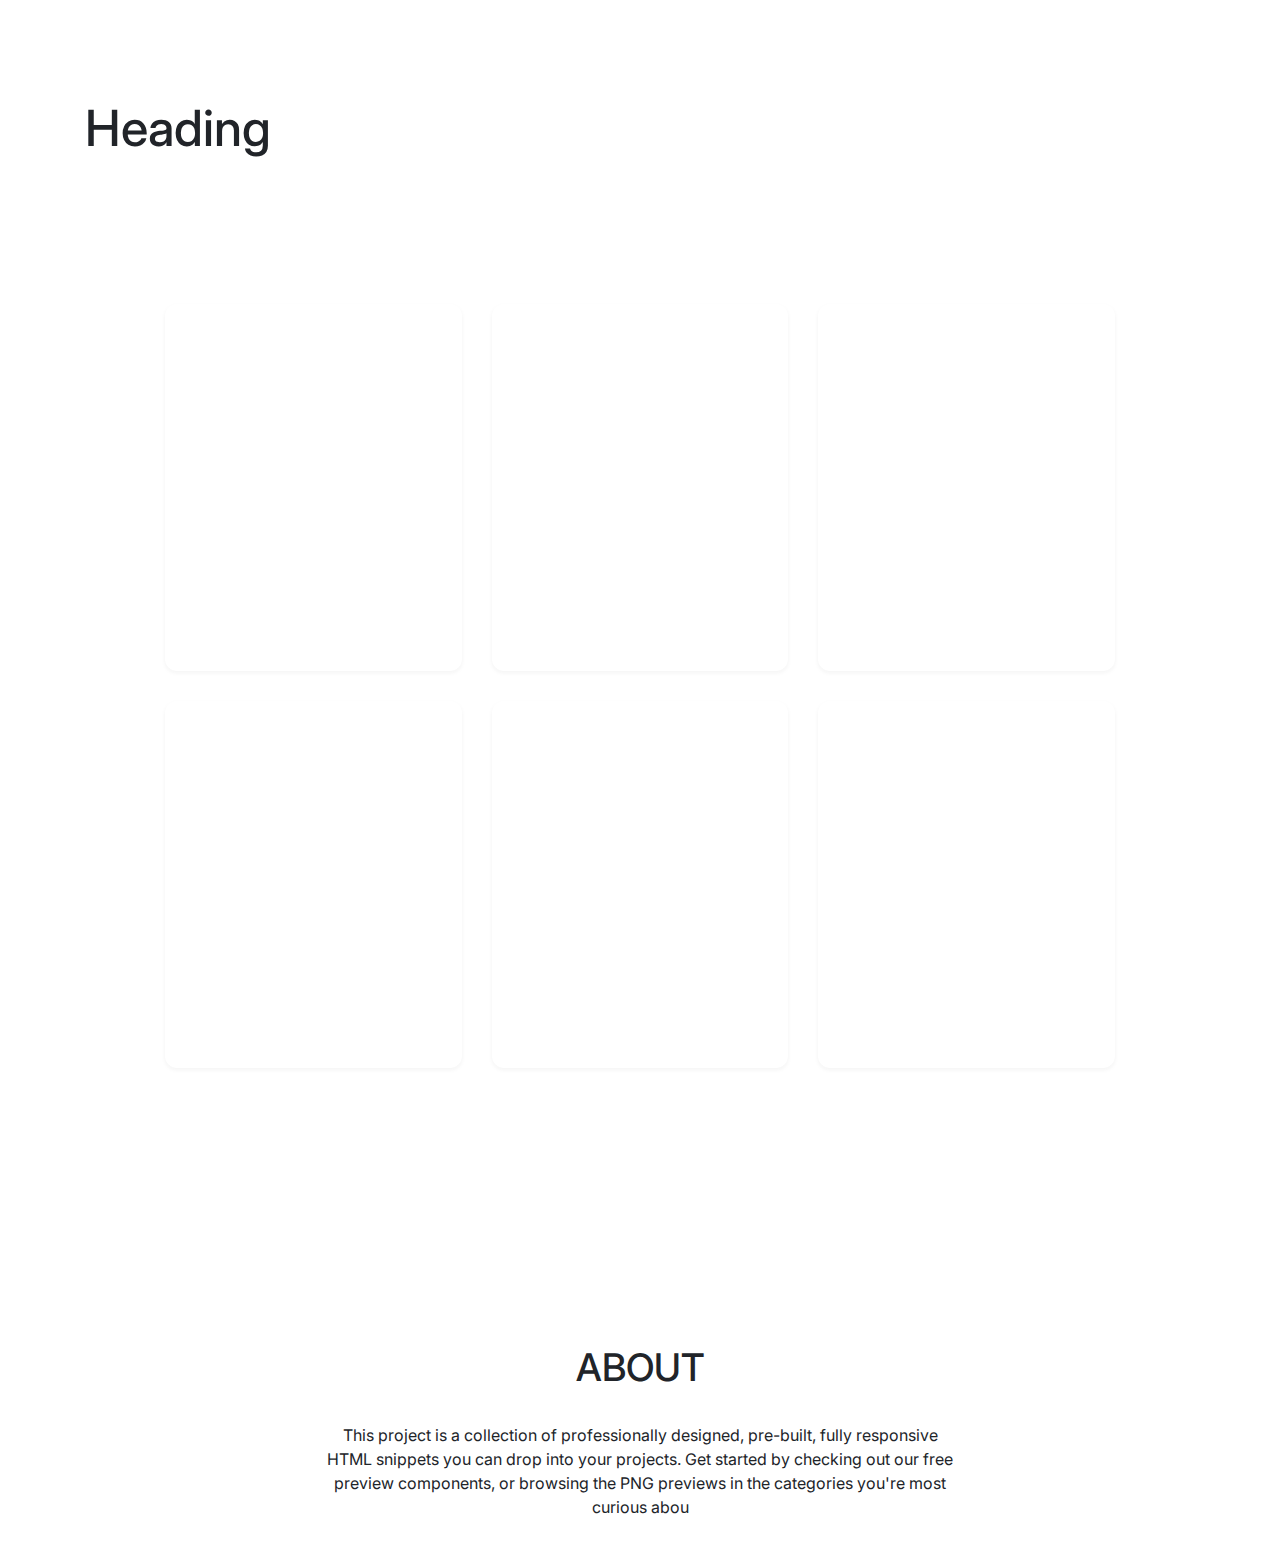
<file: index.html>
<!DOCTYPE html>
<!-- Главная страница -->
<html lang="ru">
    <head>
        <link rel="stylesheet" href="./assets/css/main.css">
    </head>
    <body>
        <div class="page">
            
                <header class="header">
                    <div class="container">
                            <h1 class="header__title">Heading</h1>
                    </div>            
                </header>
           
            
            <main class="preview">
               
                    <div class="preview__card">
                        
                    </div>
                    <div class="preview__card">
                        
                    </div>
                    <div class="preview__card">
                            
                    </div>
                    <div class="preview__card">
                            
                    </div>
                    <div class="preview__card">
                            
                    </div>
                    <div class="preview__card">
                            
                    </div>
           
            </main>

            <footer class="footer">
                <div class="container">
                   <h2 class="footer__title">ABOUT</h2>
               </div>
               <p class="footer__description">This project is a collection of professionally designed, pre-built, fully responsive HTML snippets you can drop into your projects. Get started by checking out our free preview components, or browsing the PNG previews in the categories you're most curious abou</p>
            </footer>
        </div>
    </body>
</html>
</file>
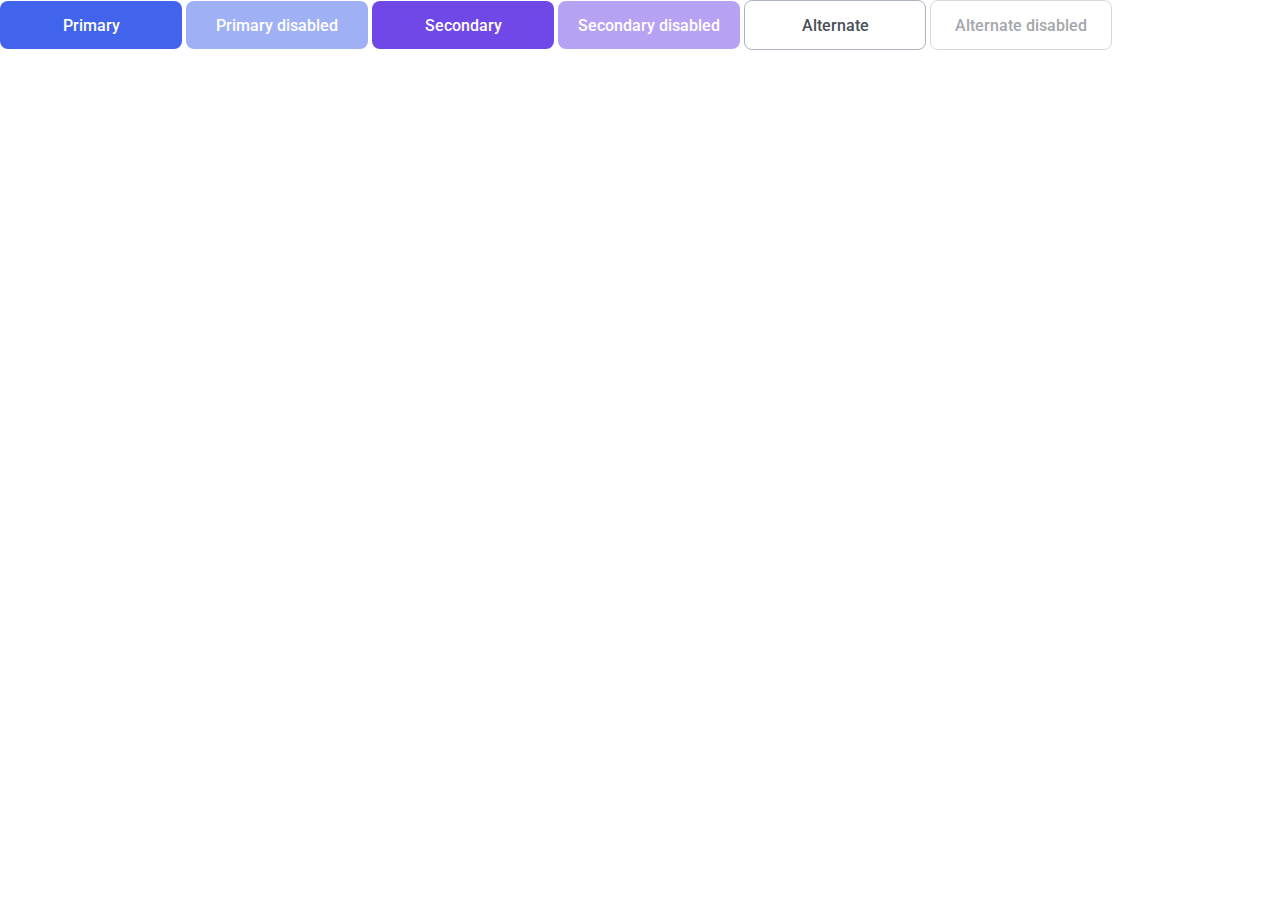
<file: 03-lection1/01-button/index.html>
<!DOCTYPE html>
<!-- Страница с кнопкой -->
<html lang="ru">
    <head>
        <link rel="stylesheet" href="../../assets/css/main.css">
        <link rel="stylesheet" href="./button.css">
    </head>
    <body>
        <button class="button button_primary">
            Primary
        </button>
        <button class="button button_primary" disabled>
            Primary disabled
        </button>
        <button class="button button_secondary">
            Secondary
        </button>
        <button class="button button_secondary" disabled>
            Secondary disabled
        </button>
        <button class="button button_alternate">
            Alternate
        </button>
        <button class="button button_alternate" disabled>
            Alternate disabled
        </button>
    </body>
</html>
</file>
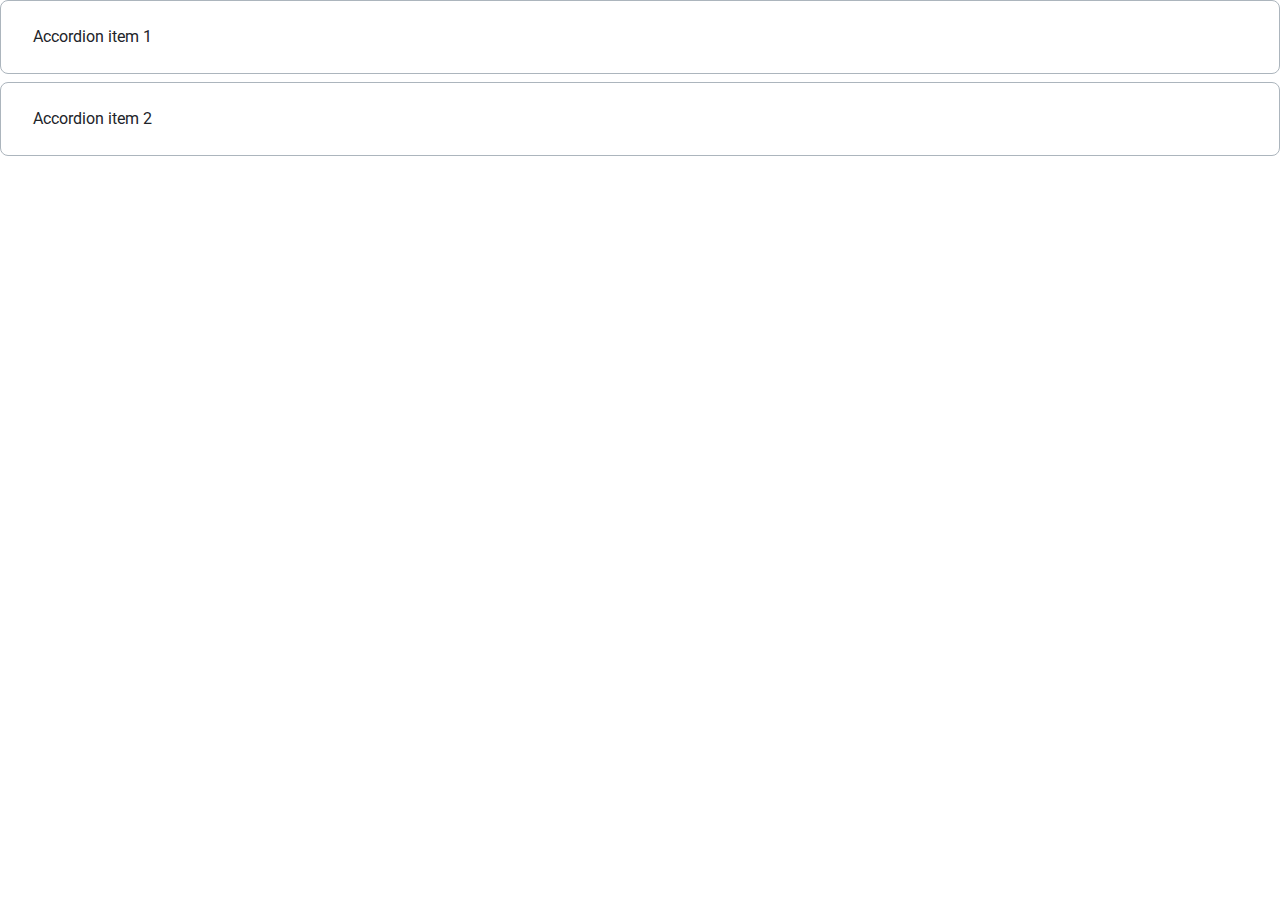
<file: 03-lection1/02-accordion/index.html>
<!DOCTYPE html>
<!-- Страница с аккордеоном -->
<html lang="ru">
    <head>
        <link rel="stylesheet" href="../../assets/css/main.css">
        <link rel="stylesheet" href="./accordion.css">
    </head>
    <body>
        <div class="accordion">
            <details class="accordion__item">
                <summary class="accordion__summary">
                    Accordion item 1
                </summary>
                <div class="accordion__content">
                    <p class="accordion__text">
                        Amet minim mollit non deserunt ullamco est sit aliqua dolor do amet sint.
                        Velit officia consequat duis enim velit mollit.
                        Exercitation veniam consequat sunt nostrud amet.
                    </p>
                </div>
            </details>
            <details class="accordion__item">
                <summary class="accordion__summary">
                    Accordion item 2
                </summary>
                <div class="accordion__content">
                    <p class="accordion__text">
                        Amet minim mollit non deserunt ullamco est sit aliqua dolor do amet sint.
                        Velit officia consequat duis enim velit mollit.
                        Exercitation veniam consequat sunt nostrud amet.
                    </p>
                </div>
            </details>
        </div>
    </body>
</html>
</file>
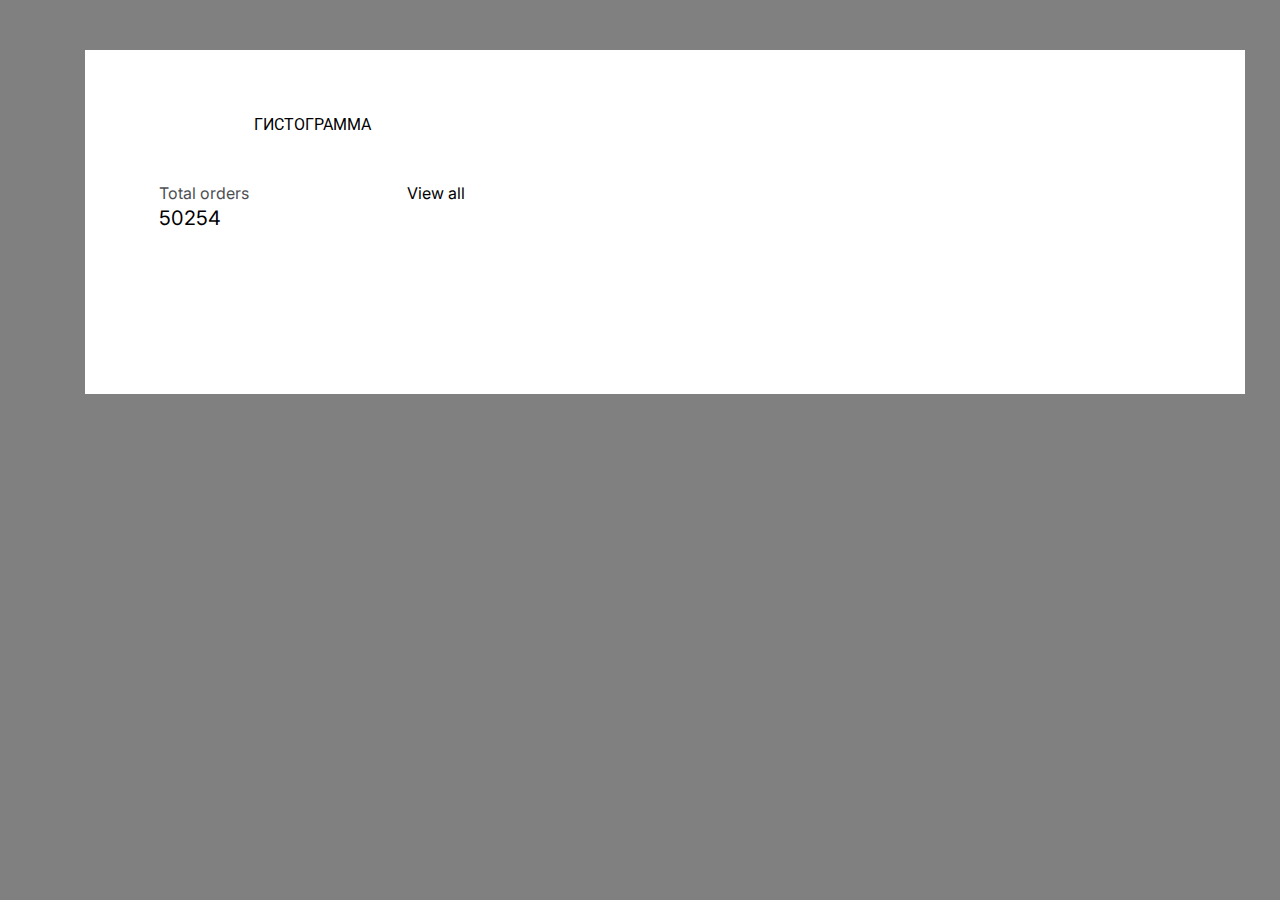
<file: 04-lection2/01-histogram/index.html>
<!DOCTYPE html>
<!-- Страница с гистограммой -->
<html lang="ru">
    <head>
        <link rel="stylesheet" href="../../assets/css/main.css">
        <link rel="stylesheet" href="./histogram.css">
        <style>
            .body {
                background-color: gray;
                padding-left: 50px;
                padding-top: 50px;

            }
            .container {
                background-color: var(--white);
                padding-left: 50px;
                padding-top: 50px;
                padding-bottom: 50px;
            }
            .title {
                padding-bottom: 15px;
                width: 354px;
                text-align: center;
            }
        </style>
    </head>
    <body class="body">
          <div class="container">
            <p class="title">ГИСТОГРАММА</p>
            <div class="histogram">
                <div class="histogram__topsection">
                    <h4 class="histogram__title">Total orders</h4>
                    <p class="histogram__button">View all</p>
                </div>
                <p class="histogram__amount">50254</p>
                <div class="histogram__chart">
                    <div class="histogram__bar" style="height: 10%"></div>
                    <div class="histogram__bar" style="height: 50%"></div>
                    <div class="histogram__bar" style="height: 70%"></div>
                    <div class="histogram__bar" style="height: 100%"></div>
                    <div class="histogram__bar" style="height: 65%"></div>
                    <div class="histogram__bar" style="height: 80%"></div>
                    <div class="histogram__bar" style="height: 10%"></div>
                    <div class="histogram__bar" style="height: 100%"></div>
                    <div class="histogram__bar" style="height: 80%"></div>
                    <div class="histogram__bar" style="height: 10%"></div>
                    <div class="histogram__bar" style="height: 100%"></div>
                    <div class="histogram__bar" style="height: 100%"></div>
                    <div class="histogram__bar" style="height: 65%"></div>
                    <div class="histogram__bar" style="height: 80%"></div>
                    <div class="histogram__bar" style="height: 10%"></div>
                    <div class="histogram__bar" style="height: 100%"></div>
                    <div class="histogram__bar" style="height: 80%"></div>
                    <div class="histogram__bar" style="height: 10%"></div>
                    <div class="histogram__bar" style="height: 100%"></div>
                    <div class="histogram__bar" style="height: 50%"></div>
                    <div class="histogram__bar" style="height: 70%"></div>
                    <div class="histogram__bar" style="height: 100%"></div>
                    <div class="histogram__bar" style="height: 65%"></div>
                    <div class="histogram__bar" style="height: 80%"></div>
                    <div class="histogram__bar" style="height: 10%"></div>
                    <div class="histogram__bar" style="height: 100%"></div>
                    <div class="histogram__bar" style="height: 80%"></div>
                    <div class="histogram__bar" style="height: 10%"></div>
                    <div class="histogram__bar" style="height: 100%"></div>
                    <div class="histogram__bar" style="height: 100%"></div>
                    <div class="histogram__bar" style="height: 65%"></div>
                    <div class="histogram__bar" style="height: 80%"></div>
                    <div class="histogram__bar" style="height: 10%"></div>
                    <div class="histogram__bar" style="height: 100%"></div>
                    <div class="histogram__bar" style="height: 80%"></div>
                    <div class="histogram__bar" style="height: 10%"></div>
                    <div class="histogram__bar" style="height: 100%"></div>
                </div>

            </div>
            

        </div>

    </body> 
</html>
</file>
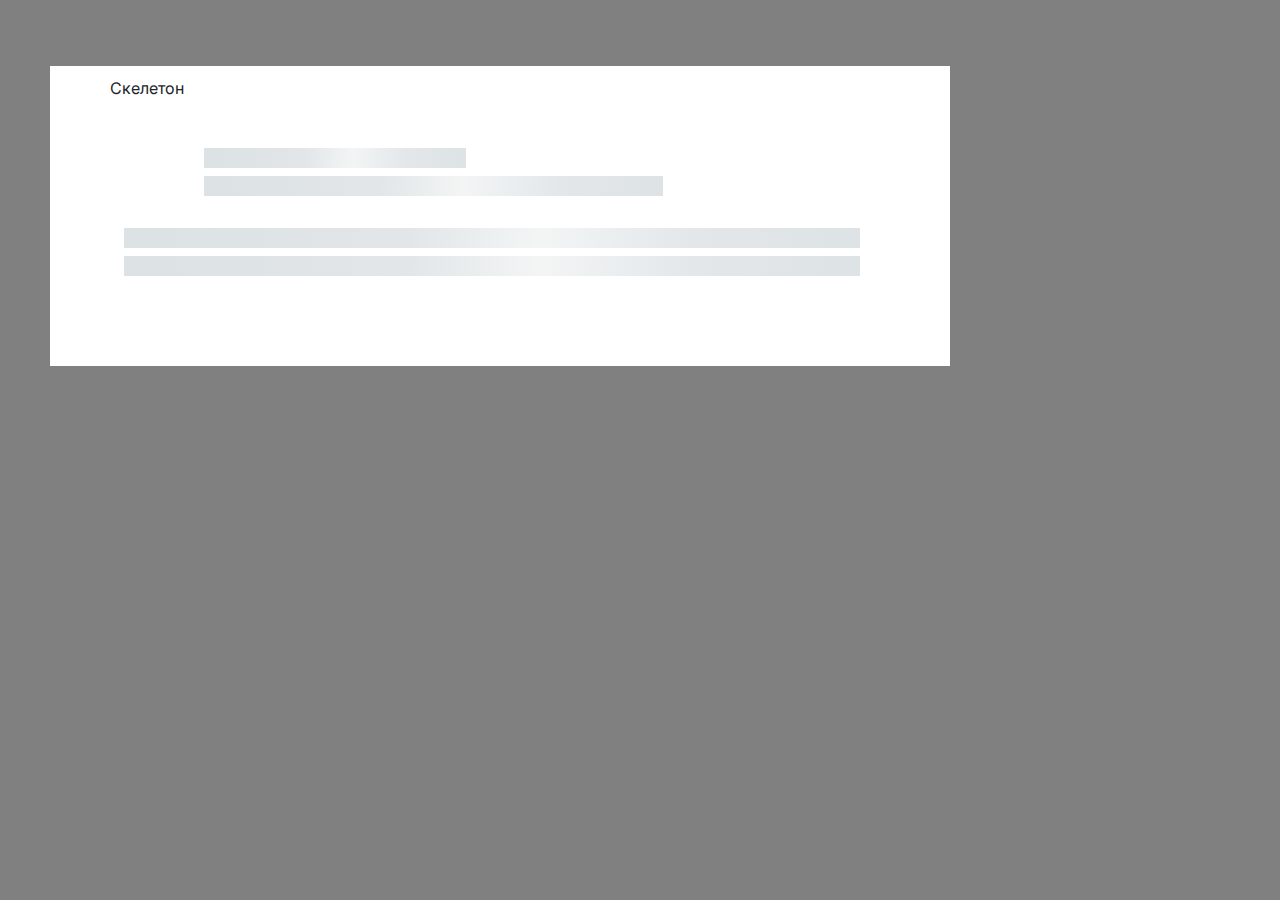
<file: 04-lection2/02-skeleton/index.html>
<!DOCTYPE html>
<!-- Страница со скелетоном -->
<html lang="ru">
    <head>
        <link rel="stylesheet" href="../../assets/css/main.css">
        <link rel="stylesheet" href="./skeleton.css">
    </head>
    <style>
        .body {
            background-color: grey;
            padding-top: 50px;
            padding-left: 50px;
        }
        .container{
            background-color: var(--white);
            width: 800px;
            height: 300px;
            margin: 0px;
            padding-left: 50px;
            padding-right: 50px;
        }
        .title {
            padding-top: 10px;
            padding-left: 10px;
            font-family: 'Inter';
            font-style: normal;
            font-weight: 400;
            font-size: 16px;
            line-height: 24px;
            color: #212429;
        }
    </style>
    <body class="body">
        <div class="container">
            <p class="title">Скелетон</p>
            <div class="skeleton">
                <div class="skeleton__top">
                    <div class="skeleton__avatar"></div>
                    <div class="skeleton__top-lines">
                    <div class="skeleton__line skeleton__line_short"></div>
                    <div class="skeleton__line skeleton__line_medium"></div>
                    </div>
                </div>
                <div class="skeleton__body">
                    <div class="skeleton__line"></div>
                    <div class="skeleton__line"></div>
                </div>
            </div>
        </div>
    </body>
</html>
</file>
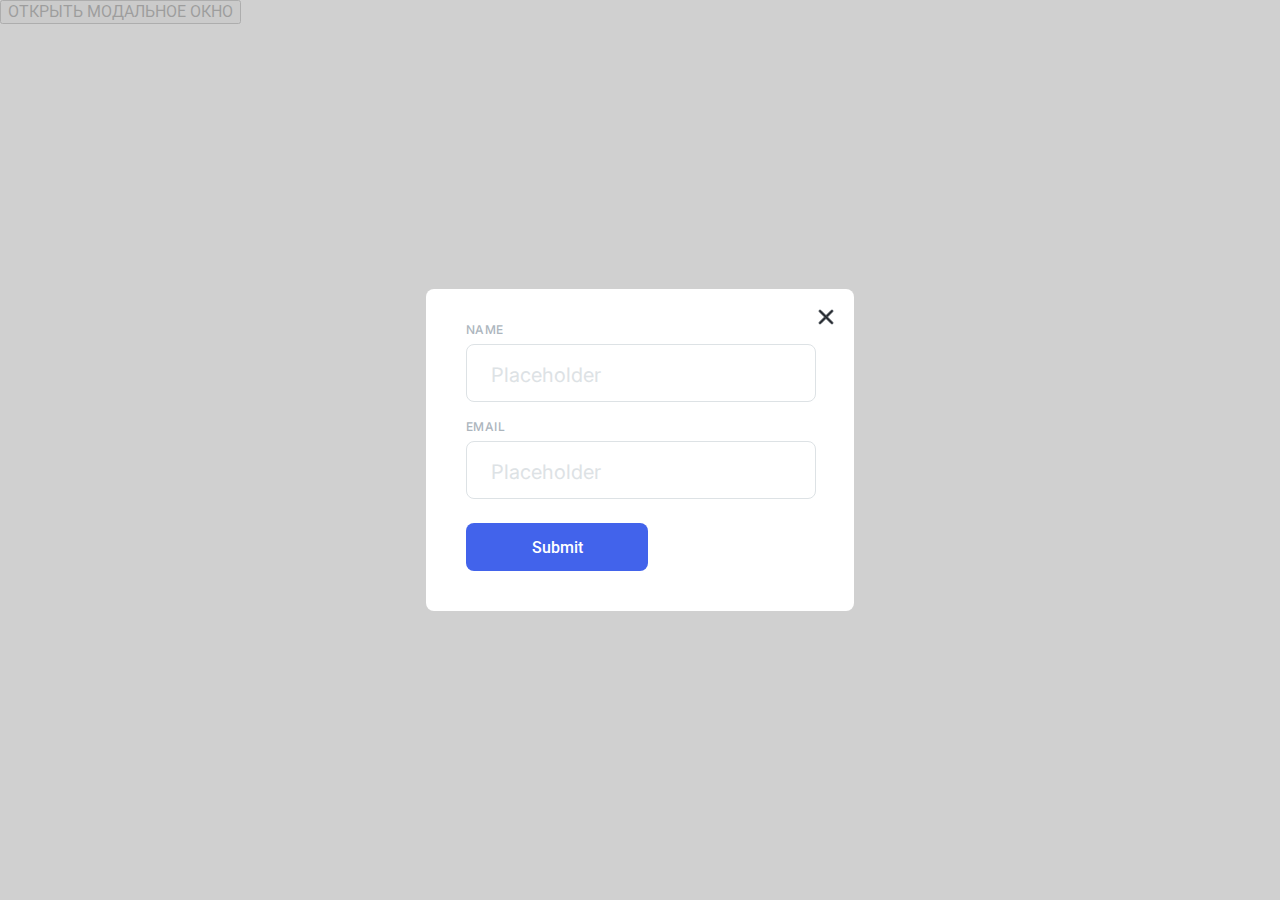
<file: 05-lection3/02-modal/index.html>
<!DOCTYPE html>
<!-- Страница с модалкой -->
<html lang="ru">
    <head>
        <link rel="stylesheet" href="../../assets/css/main.css">
        <link rel="stylesheet" href="./modal.css">
        <link rel="stylesheet" href="../../03-lection1/01-button/button.css">
        <title>Modal</title>
    </head>
    <body>
        <button id="modal-open">ОТКРЫТЬ МОДАЛЬНОЕ ОКНО</button>
        <div id="modal" class="modal">
            <div class="modal__window">
                <a class="modal__close">
                    <svg width="24" height="24" viewBox="0 0 24 24" fill="none" xmlns="http://www.w3.org/2000/svg">
                        <path fill-rule="evenodd" clip-rule="evenodd" d="M18.7071 5.29289C19.0976 5.68342 19.0976 6.31658 18.7071 6.70711L6.70711 18.7071C6.31658 19.0976 5.68342 19.0976 5.29289 18.7071C4.90237 18.3166 4.90237 17.6834 5.29289 17.2929L17.2929 5.29289C17.6834 4.90237 18.3166 4.90237 18.7071 5.29289Z" fill="#212429"/>
                        <path fill-rule="evenodd" clip-rule="evenodd" d="M5.29289 5.29289C5.68342 4.90237 6.31658 4.90237 6.70711 5.29289L18.7071 17.2929C19.0976 17.6834 19.0976 18.3166 18.7071 18.7071C18.3166 19.0976 17.6834 19.0976 17.2929 18.7071L5.29289 6.70711C4.90237 6.31658 4.90237 5.68342 5.29289 5.29289Z" fill="#212429"/>
                        </svg>
                </a>
                <h5 class="modal__input-label">NAME</h5>
                <div class="modal__input-place">
                    <h4 class="modal__input-text">Placeholder</h4>
                </div>
                <h5 class="modal__input-label">EMAIL</h5>
                <div class="modal__input-place">
                    <h4 class="modal__input-text">Placeholder</h4>
                </div>
                <div class="modal__button-container">
                <form>
                    <button class="button button_primary" >  
                        <span class="button__text">Submit</span>
                    </button>
                </form>
                </div>
            </div>
        </div>
    </body>
    <script src="./index.js"></script> 
</html>
</file>
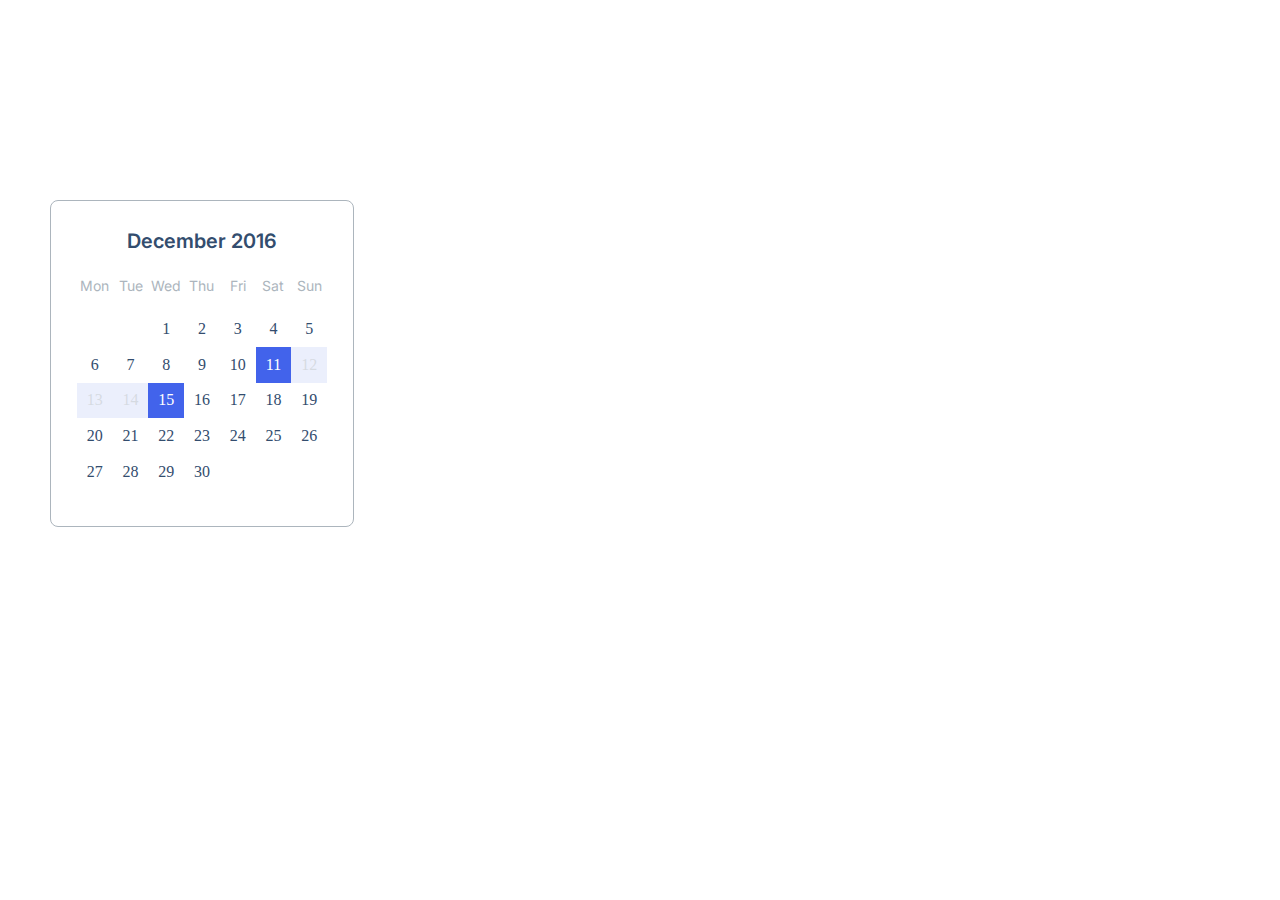
<file: 05-lection3/03-calendar/index.html>
<!DOCTYPE html>
<!-- Страница с календарем -->
<html lang="ru">
    <head>
        <link rel="stylesheet" href="../../assets/css/main.css">
        <link rel="stylesheet" href="./calendar.css">
        <title>Calendar</title>
        <style>
            body {
                padding: 200px 50px;
            }
        </style>
    </head>
    <body>
        <div class="calendar">
            <div class="calendar__title"> December 2016</div>
            <div class="calendar__wrapper"> 
                <div class="calendar__inner">
                    <span class="calendar__item calendar__item_day">Mon</span>
                    <span class="calendar__item calendar__item_day">Tue</span>
                    <span class="calendar__item calendar__item_day">Wed</span>
                    <span class="calendar__item calendar__item_day">Thu</span>
                    <span class="calendar__item calendar__item_day">Fri</span>
                    <span class="calendar__item calendar__item_day">Sat</span>
                    <span class="calendar__item calendar__item_day">Sun</span>
                    <span class="calendar__item"></span>
                    <span class="calendar__item"></span>
                    <span class="calendar__item">1</span>
                    <span class="calendar__item">2</span>
                    <span class="calendar__item">3</span>
                    <span class="calendar__item">4</span>
                    <span class="calendar__item">5</span>
                    <span class="calendar__item">6</span>
                    <span class="calendar__item">7</span>
                    <span class="calendar__item">8</span>
                    <span class="calendar__item">9</span>
                    <span class="calendar__item">10</span>
                    <span class="calendar__item calendar__item_active">11</span>
                    <span class="calendar__item calendar__item_between-active">12</span>
                    <span class="calendar__item calendar__item_between-active">13</span>
                    <span class="calendar__item calendar__item_between-active">14</span>
                    <span class="calendar__item calendar__item_active">15</span>
                    <span class="calendar__item">16</span>
                    <span class="calendar__item">17</span>
                    <span class="calendar__item">18</span>
                    <span class="calendar__item">19</span>
                    <span class="calendar__item">20</span>
                    <span class="calendar__item">21</span>
                    <span class="calendar__item">22</span>
                    <span class="calendar__item">23</span>
                    <span class="calendar__item">24</span>
                    <span class="calendar__item">25</span>
                    <span class="calendar__item">26</span>
                    <span class="calendar__item">27</span>
                    <span class="calendar__item">28</span>
                    <span class="calendar__item">29</span>
                    <span class="calendar__item">30</span>
                </div>
            </div>
        </div>
    </body>
</html>
</file>
<file: 03-lection1/01-button/button.css>
/* Стилизация кнопки */

.button {
    border: none;
    outline: none;

    display: inline-block;
    border-radius: 8px;
    padding: 15px 20px 14px;
    text-align: center;
    font-size: 16px;
    line-height: 19px;
    font-weight: 500;
    cursor: pointer;
    min-width: 182px;
}

.button:disabled {
    opacity: 0.5;
    cursor: default;
}

/* Primary */

.button_primary {
    background: #4263EB;
    color: #FFFFFF;

    transition: opacity 200ms ease-in-out, background 200ms ease-in-out;
}

.button_primary:hover {
    background: #2342C0;
}

/* Возвращаем цвет на такой же, какой был у primary */
.button_primary:hover:disabled {
    background: #4263EB;
}

/* Secondary */

.button_secondary {
    background: #7048E8;
    color: #FFFFFF;

    transition: opacity 200ms ease-in-out, background 200ms ease-in-out;
}

/* Альтернатива возвращению цвета */
.button_secondary:hover:not(:disabled) {
    background: #5028C6;
}

/* Alternate */

.button_alternate {
    border: 1px solid #ACB5BD;
    background: transparent;
    color: #495057;

    transition: border-color 0.2s ease-in-out;
}

/* Альтернатива возвращению цвета */
.button_alternate:hover:not(:disabled) {
    border-color: #212429;
}
</file>
<file: 03-lection1/02-accordion/accordion.css>
/* Стилизация аккордеона */

.accordion {}

.accordion__item {
    border: 1px solid #ACB5BD;
    box-sizing: border-box;
    border-radius: 8px;

    margin-bottom: 8px;
}

.accordion__item:last-child {
    margin-bottom: 0;
}

.accordion__summary {
    display: block;
    /* padding, а не margin, так как хотим, чтобы область оставалась кликабельной */
    padding: 24px 32px;
    cursor: pointer;
    outline: none;

    font-size: 16px;
    line-height: 24px;
    color: #212429;
}

.accordion__item[open] .accordion__summary {
    padding-bottom: 16px;
}

.accordion__summary::-webkit-details-marker {
    display: none;
}

.accordion__content {
    padding: 0 32px 32px;
}

.accordion__text {
    margin: 0;

    font-size: 16px;
    line-height: 24px;
    color: #495057;
}
</file>
<file: 04-lection2/01-histogram/histogram.css>
.histogram {
    max-width: 354px;
    max-height: 185px;
    background: var(--white);
    border: 1px solid var(--histogramBorder);
    box-sizing: border-box;
    border-radius: 8px;
    padding: 16px 24px 24px;
    }
.histogram__topsection {
    display: flex;
    flex-direction: row;
    justify-content: space-between;
    align-items: center;

}
.histogram__title {
    font-family: 'Inter';
    font-style: normal;
    font-weight: 400;
    font-size: 16px;
    line-height: 24px;
    color: var(--black);
    opacity: 0.8;
    margin: 0px;
}
.histogram__button {
    /*width: 59px;
    height: 24px;*/
    font-family: 'Inter';
    font-style: normal;
    font-weight: 400;
    font-size: 16px;
    line-height: 24px;
    margin: 0px;
   /* text-align: right;*/
    color: var(--histogramBar);
}
.histogram__amount {
    font-family: 'Inter';
    font-style: normal;
    font-weight: 400;
    font-size: 20px;
    line-height: 26px;
    color: var(--histogrammAmount);
    margin: 0px;
    margin-bottom: 39px;
}
.histogram__chart {
    display: flex;
    flex-direction: row;
    align-items: flex-end;
    height: 50px;
    gap: 1px;
}
.histogram__bar {
    width: 9px;
    /*height: 40px;*/
    background: var(--histogramBar);
    /*margin-right:1px;*/
}
</file>
<file: 04-lection2/02-skeleton/skeleton.css>
.skeleton {
/*max-width: 579px;
max-height: 192px; исправлено */
background: var (--backgrounSkeleton);
border: 1px solid var(--borderSkeleton);
box-sizing: border-box;
border-radius: 8px;
padding: 24px 40px 32px 24px;

}
.skeleton__avatar {
    width: 64px;
    height: 64px;
    background-color: var(--avatarSkeleton);
    border-radius: 50%;
    margin-right: 16px;
}
.skeleton__top {
display: flex;
flex-direction: row;
align-items: center;
}
.skeleton__top-lines {
   /* display: flex;
    flex-direction: column;
    justify-content: center; */
    flex-grow: 1;
}
.skeleton__line:last-child {
    margin-bottom: 0;
}
.skeleton__body{
padding-top: 24px;
}
.skeleton__line {
    /*width: 515px; должно растягиваться самостоятельно*/
    height: 20px;
    background: linear-gradient(92.51deg, #DDE2E5 6.44%, #E2E6E8 38.47%, #F3F5F5 56.48%, #E3E7EA 77.5%, #DDE2E5 102.52%);
    margin-bottom: 8px;
}

.skeleton__line_short {
    width: 40%;
}
.skeleton__line_medium {
    width: 70%;
}
</file>
<file: 05-lection3/02-modal/modal.css>
.modal {
    width: 100%;
    height: 100%;
    position: fixed;
    background-color: rgba(196, 196, 196, 0.8);
    top: 0;
    right: 0;
    bottom: 0;
    left: 0;
    z-index: 999;
    /*opacity: 0;
    visibility: hidden;*/
    pointer-events: none;
    transition: all 0.3s;
}
.modal:target {
    visibility: visible;
    opacity: 1;
    pointer-events: auto;
}
.modal__window {
position: absolute;
left: 50%;
top: 50%;
transform: translate(-50%, -50%);
background: var(--white);
border-radius: 8px;
padding: 16px 38px 40px 40px;
}
.modal__input-place {
    padding-top: 5px;
    width: 350px;
}
.modal__input-text {
font-family: 'Inter';
font-style: normal;
font-weight: 400;
font-size: 20px;
line-height: 26px;
color: var(--grey-2);
margin: 0;
padding: 17px 24px 13px;
box-sizing: border-box;
border: 1px solid var(--grey-2);
border-radius: 8px;
max-width: 350px;
}
.modal__input-label {
font-family: 'Inter';
font-style: normal;
font-weight: 500;
font-size: 12px;
line-height: 18px;
letter-spacing: 0.04em;
text-transform: uppercase;
color: var(--grey-3);
margin: 0;
padding-top: 16px;
}
.modal__button-container {
padding-top: 24px;
}
.modal__close {
    position: absolute;
    right: 1rem;
    top: 1rem;
    text-decoration: none;
    stroke: var(--grey-4);
}
</file>
<file: 05-lection3/03-calendar/calendar.css>
.calendar {
box-sizing: border-box;
background: #FFFFFF;
border: 1px solid #ACB5BD;
border-radius: 8px;
max-width: 304px;
padding: 28px 26px 0;

}
.calendar__title {

font-family: 'Inter';
font-style: normal;
font-weight: 600;
font-size: 20px;
line-height: 24px;
color: #334D6E;
text-align: center;
margin-bottom: 9%;
}
.calendar__wrapper {
    padding-bottom: 100%;
    /*background-color: red;*/
    position: relative;
}
.calendar__inner {
    position: absolute;
    top: 0;
    right: 0;
    bottom: 0;
    left: 0;
    /*background-color: aqua;*/
    display: grid;
    grid-template-columns: repeat(7, 1fr);
    grid-template-rows: repeat(7, 1fr);
}
.calendar__item {
    display: flex;
    justify-content: center;
    align-items: center;
    font-family: 'Source Sans Pro';
    font-style: normal;
    font-weight: 400;
    font-size: 16px;
    line-height: 20px;
    color: #334D6E;
}
.calendar__item_day {
    align-items: start;
    color: var(--grey-3);
    font-family: 'Inter';
    font-size: 14px;
    line-height: 20px;
    }
.calendar__item_active{
    background: #4263EB;
    color: #FFFFFF;
}
.calendar__item_between-active{
    background: #A0B1F5;
    opacity: 0.2;
    color: #334D6E;
}
</file>
<file: assets/css/main.css>
@import './normalize.css';
@import '../fonts/fonts.css';
@import '../../components/page/page.css';
@import '../../components/footer/footer.css';
@import '../../components/header/header.css';
@import '../../components/preview/preview.css';
@import '../../components/container/container.css';



:root {
    --white: #ffffff;
    --black: #212429;
    --pink: #F784AD;
    --purple: #7048E8;
    --blue: #374FC7;
    --red: #F03D3E;
    --grey-1: #F8F9FA;
    --grey-2: #DDE2E5;
    --grey-3: #ACB5BD;
    --grey-4: #495057;

    --error: var(--red);
    --success: var(--blue);

    --primary: var(--blue);
    --secondary: var(--purple);
    --primaryHover: #2342C0;
    --secondaryHover: #5028C6;
    --alternateBorder:#ACB5BD;
    --alternateBorderHover:#212429;
    --alternateText:#495057;
    --tooltipBackground:var(--black); 
    --tooltipText:var(--white);
}

body {
    font-family: 'Roboto', sans-serif;
}
</file>
